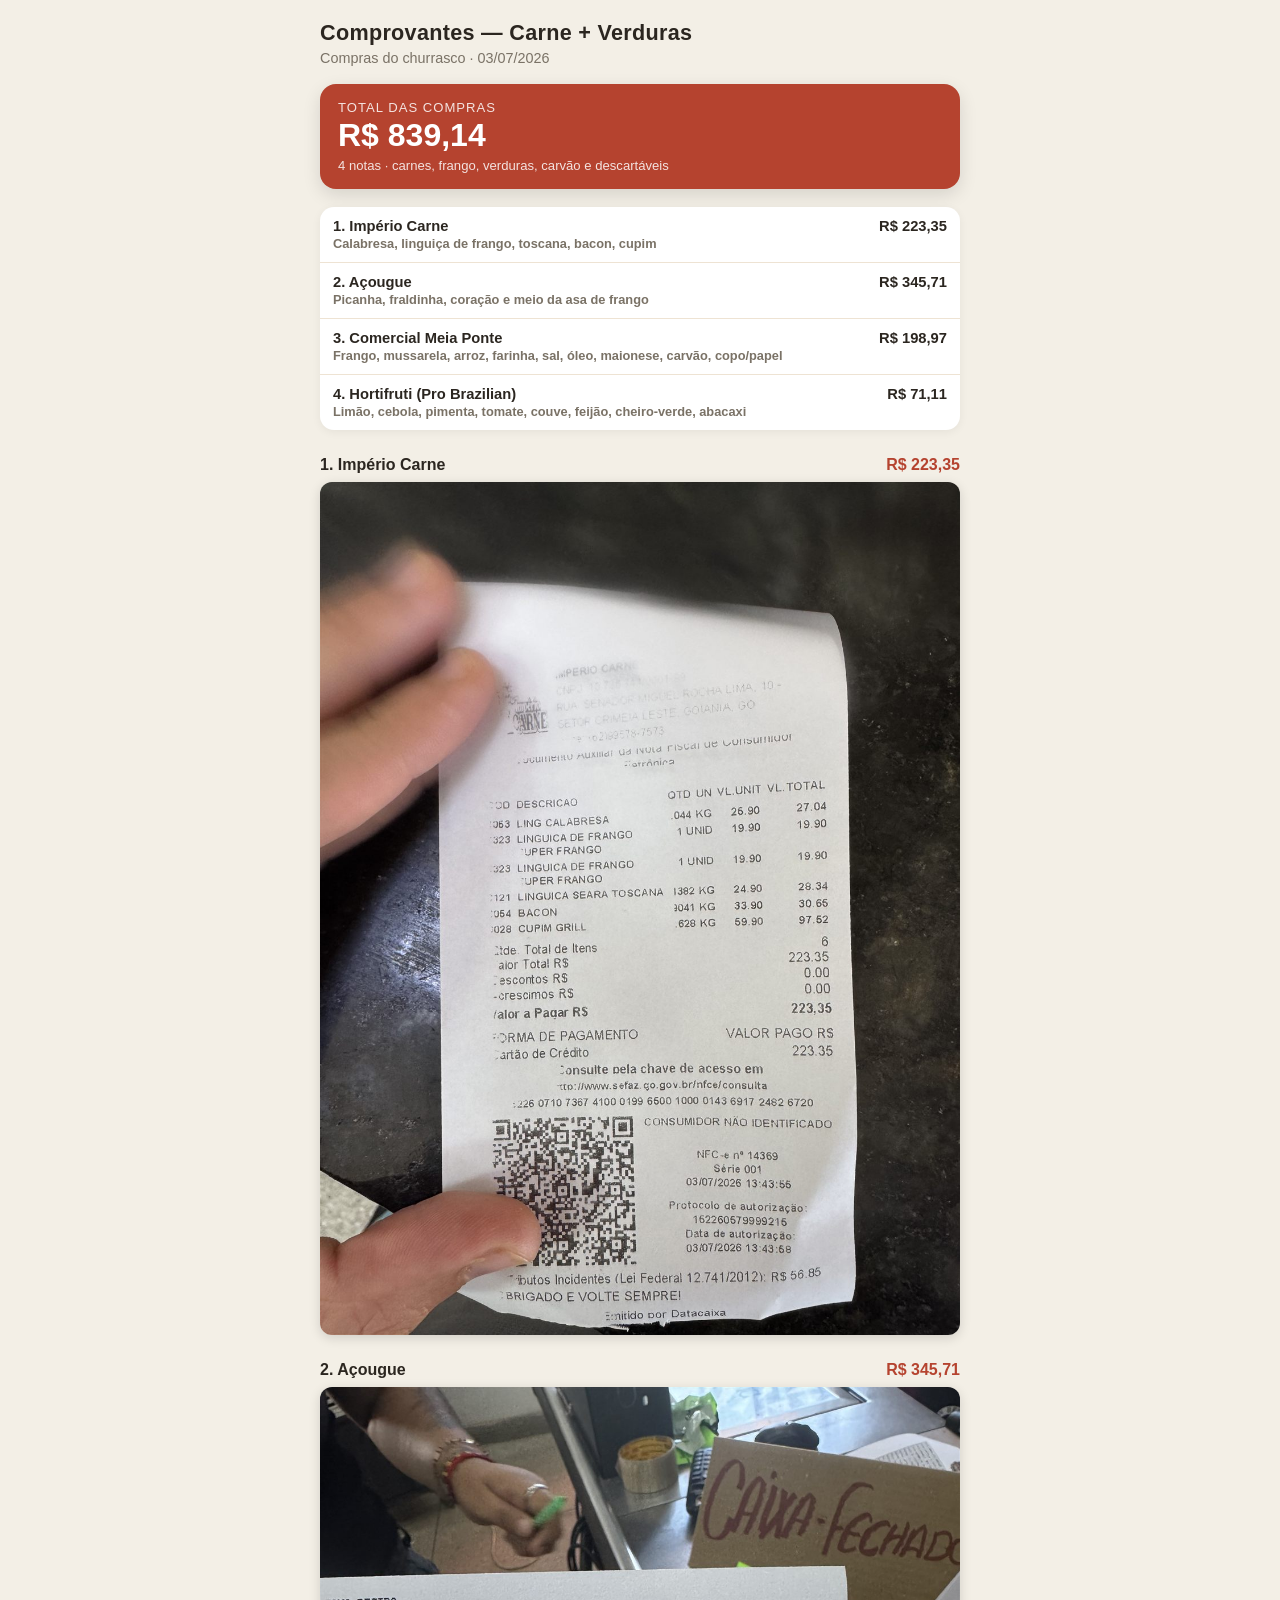
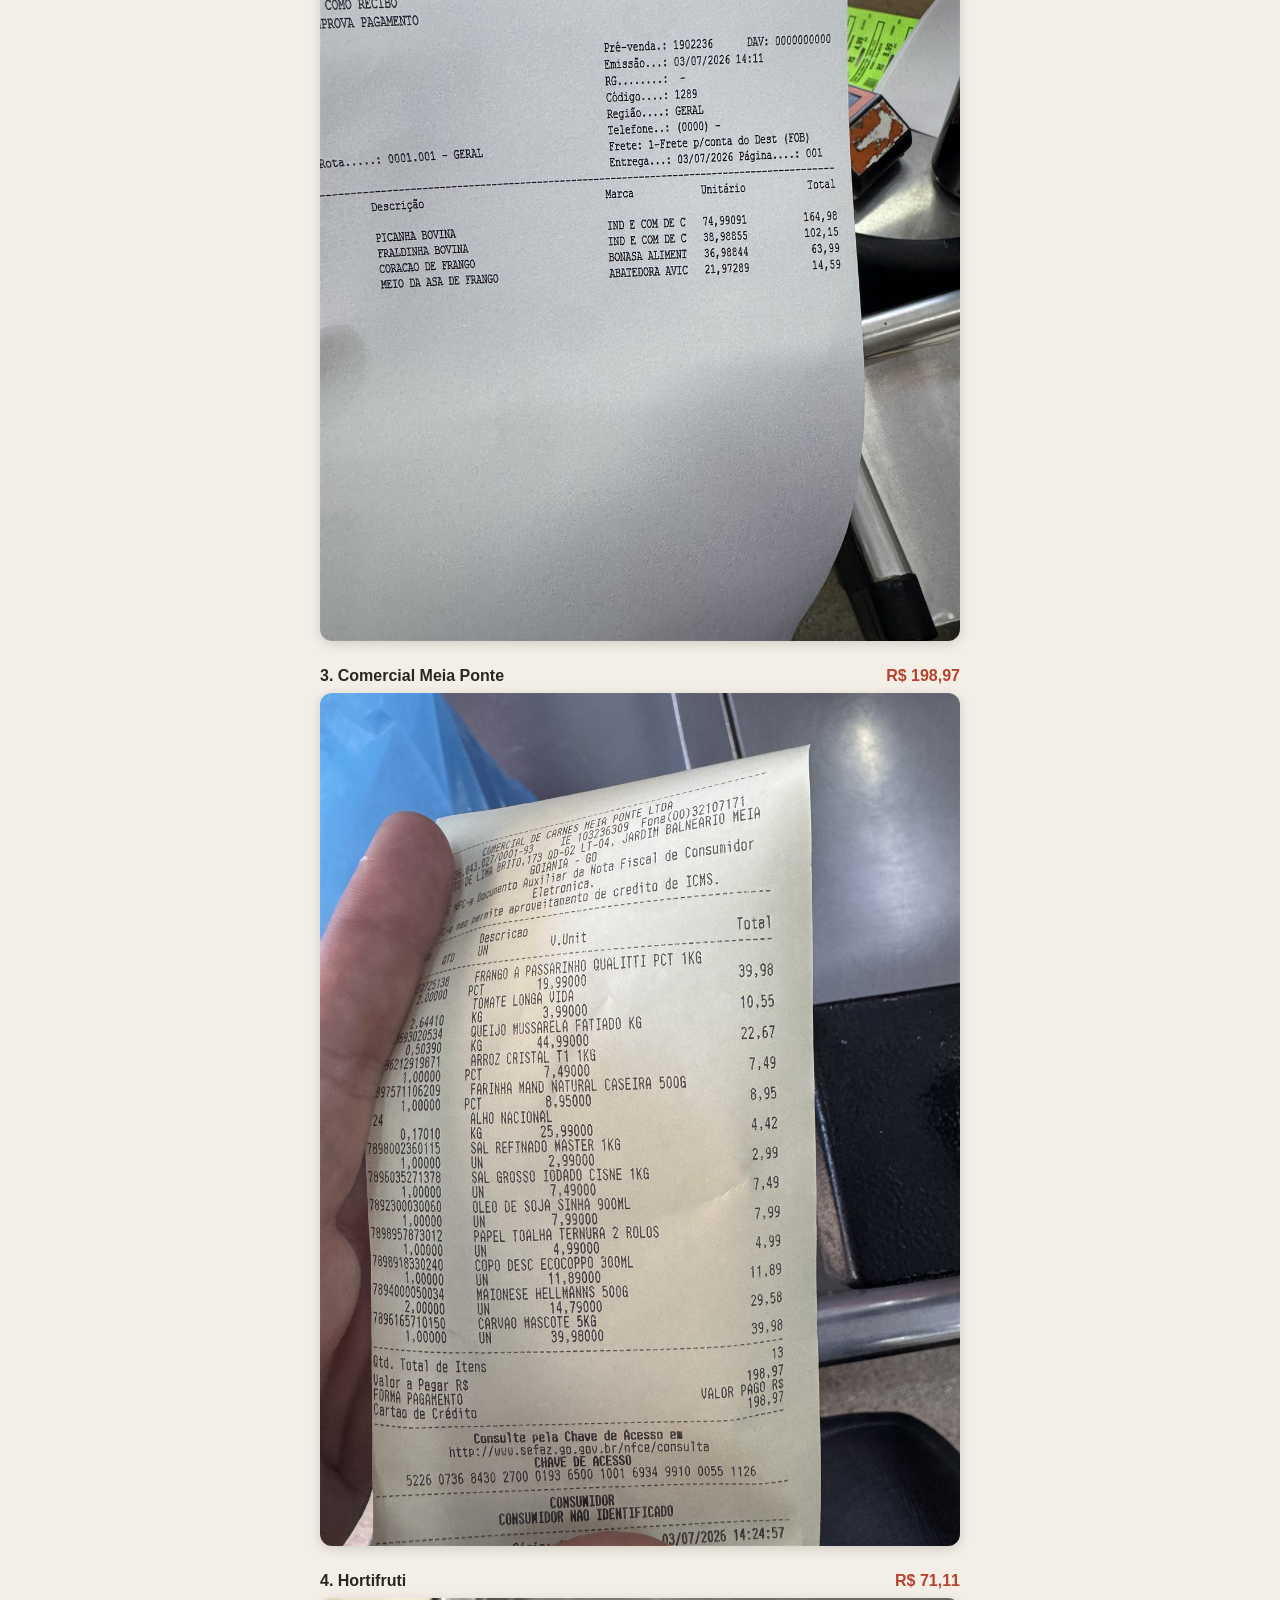
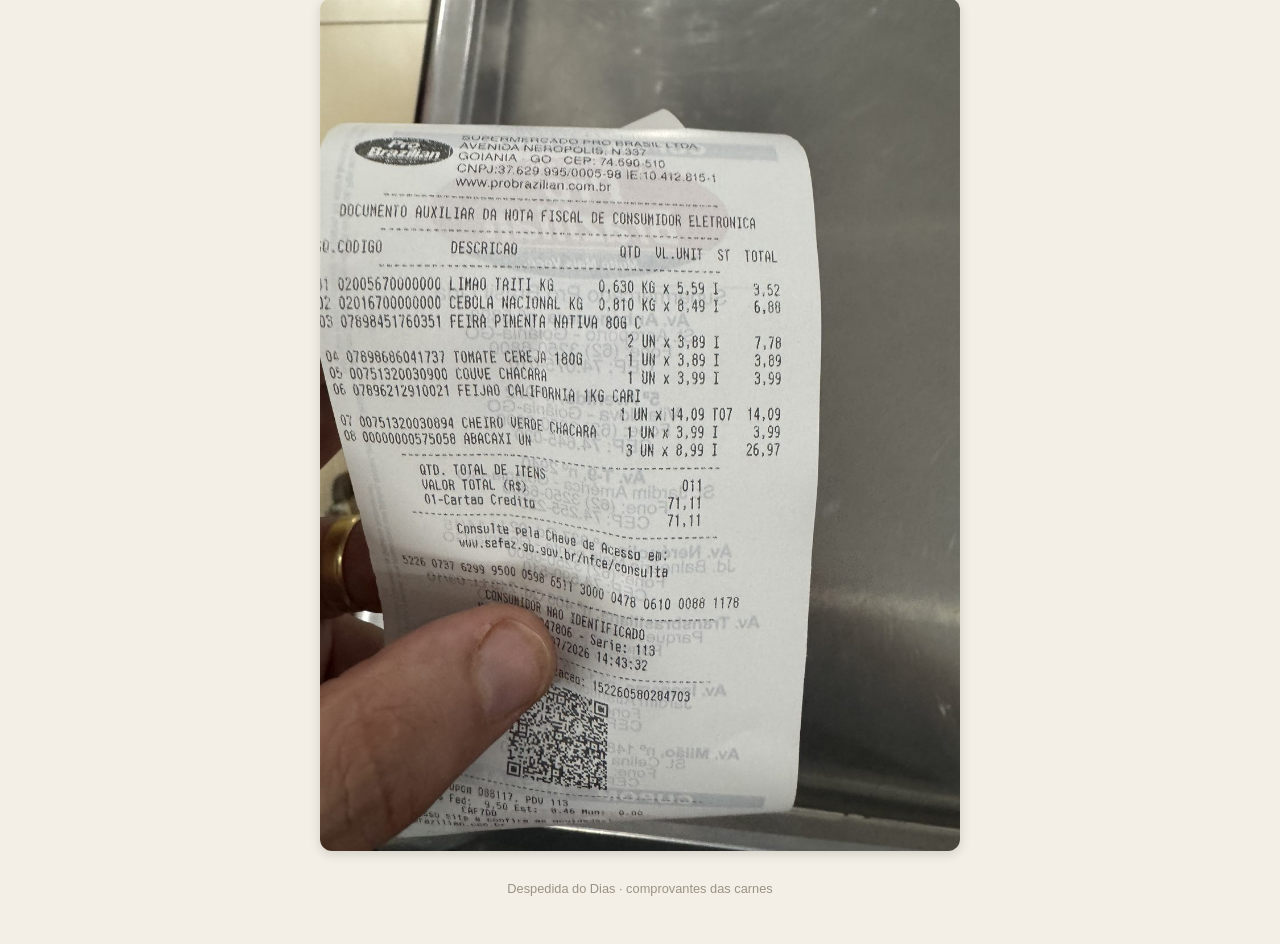
<file: assets/comprovante-carne.html>
<!DOCTYPE html>
<html lang="pt-BR">
<head>
  <meta charset="UTF-8" />
  <meta name="viewport" content="width=device-width, initial-scale=1, viewport-fit=cover" />
  <meta name="theme-color" content="#F3EFE6" />
  <title>Comprovantes — Carne + Verduras</title>
  <style>
    :root { color-scheme: light; }
    * { box-sizing: border-box; }
    body {
      margin: 0; background: #F3EFE6; color: #2b2620;
      font-family: -apple-system, BlinkMacSystemFont, "Segoe UI", Roboto, Helvetica, Arial, sans-serif;
      padding: 20px 14px 48px;
    }
    .wrap { max-width: 640px; margin: 0 auto; }
    h1 { font-size: 1.35rem; margin: 0 0 4px; letter-spacing: .3px; }
    .muted { color: #7a7266; font-size: .9rem; margin: 0 0 18px; }
    .total-box {
      background: #b5432f; color: #fff; border-radius: 16px;
      padding: 16px 18px; margin-bottom: 18px;
      box-shadow: 0 6px 18px rgba(0,0,0,.12);
    }
    .total-box .lbl { font-size: .82rem; opacity: .85; text-transform: uppercase; letter-spacing: 1px; }
    .total-box .val { font-size: 2rem; font-weight: 800; margin-top: 2px; }
    .total-box .sub { font-size: .82rem; opacity: .85; margin-top: 4px; }
    table.notas { width: 100%; border-collapse: collapse; margin-bottom: 26px; background: #fff; border-radius: 14px; overflow: hidden; box-shadow: 0 2px 10px rgba(0,0,0,.06); }
    table.notas td { padding: 11px 13px; border-bottom: 1px solid #eee3d3; font-size: .92rem; vertical-align: top; }
    table.notas tr:last-child td { border-bottom: none; }
    table.notas .loja { font-weight: 700; }
    table.notas .itens { color: #7a7266; font-size: .8rem; display: block; margin-top: 2px; }
    table.notas .vl { text-align: right; white-space: nowrap; font-weight: 700; }
    .nota { margin: 0 0 26px; }
    .nota h2 { font-size: 1rem; margin: 0 0 8px; display: flex; justify-content: space-between; align-items: baseline; gap: 10px; }
    .nota h2 .p { color: #b5432f; font-weight: 800; white-space: nowrap; }
    .nota img { width: 100%; height: auto; border-radius: 12px; box-shadow: 0 3px 12px rgba(0,0,0,.14); display: block; }
    footer { text-align: center; color: #9a9284; font-size: .8rem; margin-top: 30px; }
  </style>
</head>
<body>
  <div class="wrap">
    <h1>Comprovantes — Carne + Verduras</h1>
    <p class="muted">Compras do churrasco · 03/07/2026</p>

    <div class="total-box">
      <div class="lbl">Total das compras</div>
      <div class="val">R$ 839,14</div>
      <div class="sub">4 notas · carnes, frango, verduras, carvão e descartáveis</div>
    </div>

    <table class="notas">
      <tr>
        <td class="loja">1. Império Carne
          <span class="itens">Calabresa, linguiça de frango, toscana, bacon, cupim</span>
        </td>
        <td class="vl">R$ 223,35</td>
      </tr>
      <tr>
        <td class="loja">2. Açougue
          <span class="itens">Picanha, fraldinha, coração e meio da asa de frango</span>
        </td>
        <td class="vl">R$ 345,71</td>
      </tr>
      <tr>
        <td class="loja">3. Comercial Meia Ponte
          <span class="itens">Frango, mussarela, arroz, farinha, sal, óleo, maionese, carvão, copo/papel</span>
        </td>
        <td class="vl">R$ 198,97</td>
      </tr>
      <tr>
        <td class="loja">4. Hortifruti (Pro Brazilian)
          <span class="itens">Limão, cebola, pimenta, tomate, couve, feijão, cheiro-verde, abacaxi</span>
        </td>
        <td class="vl">R$ 71,11</td>
      </tr>
    </table>

    <div class="nota">
      <h2>1. Império Carne <span class="p">R$ 223,35</span></h2>
      <img src="comprovante-carne-1-imperio.jpeg" alt="Nota Império Carne" loading="lazy" />
    </div>
    <div class="nota">
      <h2>2. Açougue <span class="p">R$ 345,71</span></h2>
      <img src="comprovante-carne-2-acougue.jpeg" alt="Nota do açougue" loading="lazy" />
    </div>
    <div class="nota">
      <h2>3. Comercial Meia Ponte <span class="p">R$ 198,97</span></h2>
      <img src="comprovante-carne-3-meiaponte.jpeg" alt="Nota Comercial Meia Ponte" loading="lazy" />
    </div>
    <div class="nota">
      <h2>4. Hortifruti <span class="p">R$ 71,11</span></h2>
      <img src="comprovante-carne-4-hortifruti.jpeg" alt="Nota do hortifruti" loading="lazy" />
    </div>

    <footer>Despedida do Dias · comprovantes das carnes</footer>
  </div>
</body>
</html>
</file>
